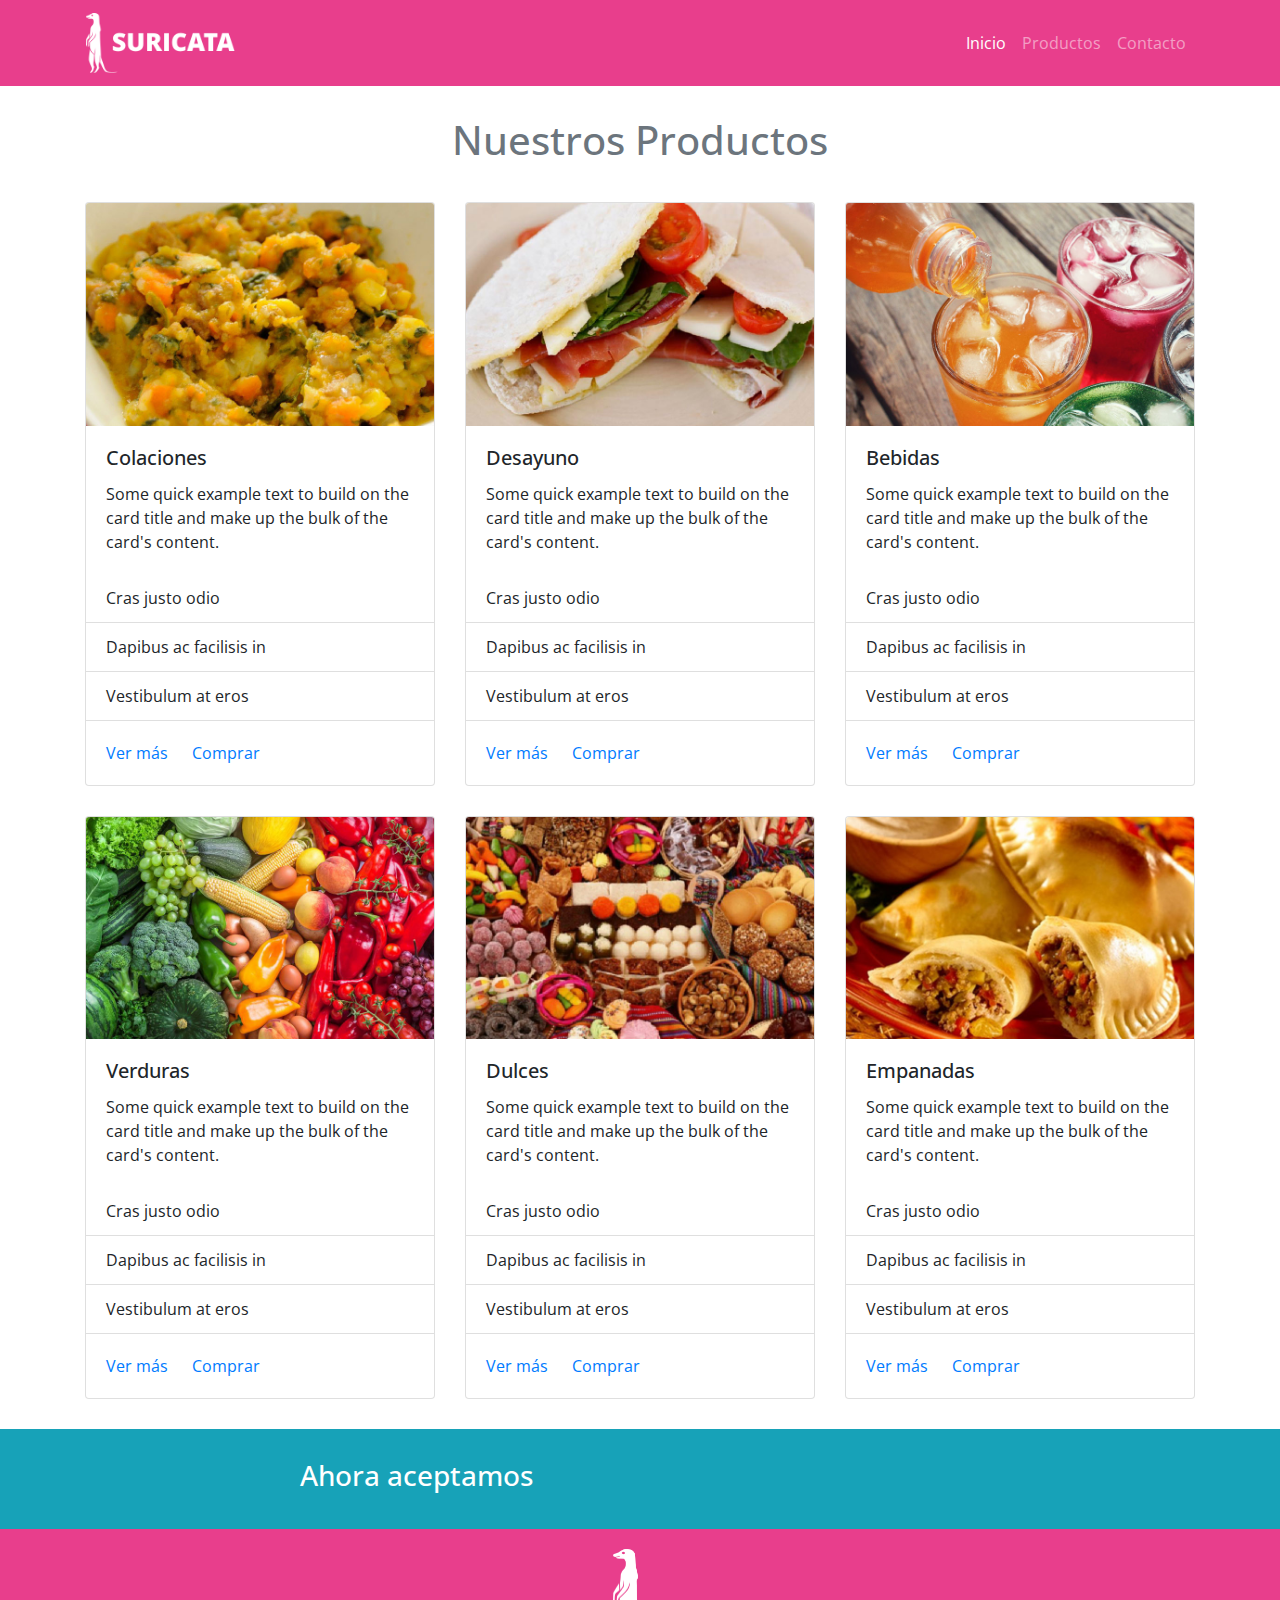
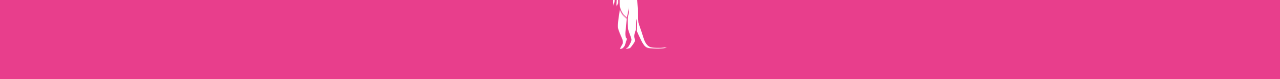
<file: trabajos/suricata/index.html>
<!DOCTYPE html>
<html lang="en">
<head>
    <meta charset="UTF-8">
    <meta name="viewport" content="width=device-width, initial-scale=1.0">
    <meta http-equiv="X-UA-Compatible" content="ie=edge">
    <!--css bootstrap-->
    <link rel="stylesheet" href="https://stackpath.bootstrapcdn.com/bootstrap/4.4.1/css/bootstrap.min.css" integrity="sha384-Vkoo8x4CGsO3+Hhxv8T/Q5PaXtkKtu6ug5TOeNV6gBiFeWPGFN9MuhOf23Q9Ifjh" crossorigin="anonymous">
    <!--hoja de estilos css-->
    <link rel="stylesheet" href="./css/styles.css">
    <!--este es el llamado para los iconos-->
    <link rel="stylesheet" href="https://use.fontawesome.com/releases/v5.6.3/css/all.css"
integrity="sha384-UHRtZLI+pbxtHCWp1t77Bi1L4ZtiqrqD80Kn4Z8NTSRyMA2Fd33n5dQ8lWUE00s/" crossorigin="anonymous"> 
<!--tipografia de googlefonts-->
<link href="https://fonts.googleapis.com/css?family=Open+Sans:400,700&display=swap" rel="stylesheet">



    <title>suricata</title>
</head>
<body>
   <!--navbar-->
   <div class="fondo__navbar">
        <nav class="container navbar navbar-expand-lg navbar-dark fondo__navbar">
            <a class="navbar-brand" href=""><img src="img/logo.png" class="icono__logo" alt=""></a>
            <!--<div id="container px-3"></div>-->
            <button class="navbar-toggler" type="button" data-toggle="collapse" data-target="#navbarNav" aria-controls="navbarNav" aria-expanded="false" aria-label="Toggle navigation">
            <span class="navbar-toggler-icon"></span>
            </button>

            <div class="collapse navbar-collapse" id="navbarNav">
            <ul class="navbar-nav ml-auto">
                <li class="nav-item active">
                <a class="nav-link" href="#">Inicio <span class="sr-only">(current)</span></a>
                </li>
                <li class="nav-item">
                <a class="nav-link" href="#">Productos</a>
                </li>
                <li class="nav-item">
                <a class="nav-link" href="#">Contacto</a>
                </li>
            </ul>
            </div>
        </nav> 
    </div>

    <div>

       
    </div> 

<div class="container">
    <h1 class="text-muted text-center col-6 offset-sm-3">
        Nuestros Productos
        </h1>
<div class="row">
    <div class="col-lg-4 col-md-12 col-sm-12 col-12">
        <div class="card">
            <img src="./img/colaciones.jpg" class="card-img-top" alt="...">
            <div class="card-body">
              <h5 class="card-title">Colaciones</h5>
              <p class="card-text">Some quick example text to build on the card title and make up the bulk of the card's content.</p>
            </div>
            <ul class="list-group list-group-flush">
              <li class="list-group-item">Cras justo odio</li>
              <li class="list-group-item">Dapibus ac facilisis in</li>
              <li class="list-group-item">Vestibulum at eros</li>
            </ul>
            <div class="card-body">
              <a href="#" class="card-link">Ver más</a>
              <a href="#" class="card-link">Comprar</a>
            </div>
          </div>
    </div>

        <div class="col-lg-4 col-md-6 col sm-12 col-12">
          <div class="card">
            <img src="./img/desayunos.jpg" class="card-img-top" alt="...">
            <div class="card-body">
              <h5 class="card-title">Desayuno</h5>
              <p class="card-text">Some quick example text to build on the card title and make up the bulk of the card's content.</p>
            </div>
            <ul class="list-group list-group-flush">
              <li class="list-group-item">Cras justo odio</li>
              <li class="list-group-item">Dapibus ac facilisis in</li>
              <li class="list-group-item">Vestibulum at eros</li>
            </ul>
            <div class="card-body">
              <a href="#" class="card-link">Ver más</a>
              <a href="#" class="card-link">Comprar</a>
            </div>
    
          </div></div>
        <div class="col-lg-4 col-md-6 col-sm-12 col-12" >
          <div class="card">
            <img src="./img/bebidas.jpg" class="card-img-top" alt="...">
            <div class="card-body">
              <h5 class="card-title">Bebidas</h5>
              <p class="card-text">Some quick example text to build on the card title and make up the bulk of the card's content.</p>
            </div>
            <ul class="list-group list-group-flush">
              <li class="list-group-item">Cras justo odio</li>
              <li class="list-group-item">Dapibus ac facilisis in</li>
              <li class="list-group-item">Vestibulum at eros</li>
            </ul>
            <div class="card-body">
              <a href="#" class="card-link">Ver más</a>
              <a href="#" class="card-link">Comprar</a>
            </div>
          </div></div>
     </div>

<div class="separacion"></div>
     <div class="row">
        <div class="col-lg-4 col-md-12 col-sm-12 col-12">
            <div class="card">
                <img src="./img/verduras.jpg" class="card-img-top" alt="...">
                <div class="card-body">
                  <h5 class="card-title">Verduras</h5>
                  <p class="card-text">Some quick example text to build on the card title and make up the bulk of the card's content.</p>
                </div>
                <ul class="list-group list-group-flush">
                  <li class="list-group-item">Cras justo odio</li>
                  <li class="list-group-item">Dapibus ac facilisis in</li>
                  <li class="list-group-item">Vestibulum at eros</li>
                </ul>
                <div class="card-body">
                  <a href="#" class="card-link">Ver más</a>
                  <a href="#" class="card-link">Comprar</a>
                </div>
              </div>
        </div>
        
            <div class="col-lg-4 col-md-6 col sm-12 col-12">
              <div class="card">
                <img src="./img/dulces.jpg" class="card-img-top" alt="...">
                <div class="card-body">
                  <h5 class="card-title">Dulces</h5>
                  <p class="card-text">Some quick example text to build on the card title and make up the bulk of the card's content.</p>
                </div>
                <ul class="list-group list-group-flush">
                  <li class="list-group-item">Cras justo odio</li>
                  <li class="list-group-item">Dapibus ac facilisis in</li>
                  <li class="list-group-item">Vestibulum at eros</li>
                </ul>
                <div class="card-body">
                  <a href="#" class="card-link">Ver más</a>
                  <a href="#" class="card-link">Comprar</a>
                </div>
              </div>
            </div>

            <div class="col-lg-4 col-md-6 col-sm-12 col-12" >
              <div class="card">
                <img src="./img/empanadas.jpg" class="card-img-top" alt="...">
                <div class="card-body">
                  <h5 class="card-title">Empanadas</h5>
                  <p class="card-text">Some quick example text to build on the card title and make up the bulk of the card's content.</p>
                </div>
                <ul class="list-group list-group-flush">
                  <li class="list-group-item">Cras justo odio</li>
                  <li class="list-group-item">Dapibus ac facilisis in</li>
                  <li class="list-group-item">Vestibulum at eros</li>
                </ul>
                <div class="card-body">
                  <a href="#" class="card-link">Ver más</a>
                  <a href="#" class="card-link">Comprar</a>
                </div>
              </div></div>
         </div>

</div> 
<div class="separacion"></div>
<footer>
  <section class="d-none d-sm-block">
    <div class="footer">
<h3 class="texto__pagos">
    Ahora aceptamos
</h3>   
    <div class="iconos">
<i class="fab fa-cc-visa fa-3x"></i>
<i class="fab fa-cc-mastercard fa-3x"></i>
<i class="fab fa-cc-amex fa-3x"></i>
<i class="fab fa-cc-diners-club fa-3x"></i>
<i class="fab fa-cc-paypal fa-3x"></i>
<i class="fab fa-cc-discover fa-3x"></i>
</div>
    </div>
  </section>
    <div class="suricata__footer">
      <img class="suricata" src="./img/logo-footer.png" alt="">
    </div>
</footer>
</body>
</html>
</file>
<file: trabajos/suricata/css/styles.css>
body{
    font-family: 'Open Sans', sans-serif;
    color: #212529;
}
.fondo__navbar{
    background-color: #e83e8c;
}
.icono__logo{
    height: 60px;
    width: auto;
}
h1{
    text-align: center;
    color: #212529;
    padding-top: 30px;
    padding-bottom: 30px;

}
h3{
    text-align: left;
    color: white;
    padding-left:300px;
}
.footer{
 background-color: #17a2b8;
 height: 100px;
 width: auto;
}
.suricata__footer{
    background-color: #e83e8c;
    height: 150px;
    width: auto;
    text-align: center;
    padding-top: 20px;
}
.suricata{
    height: 100px;
    width: auto;
        
}
.separacion{
    height: 30px;
}
i{
    color: white;
}
.iconos, .texto__pagos{
    display: inline-block;
    padding-top: 30px;

        
    }
</file>
